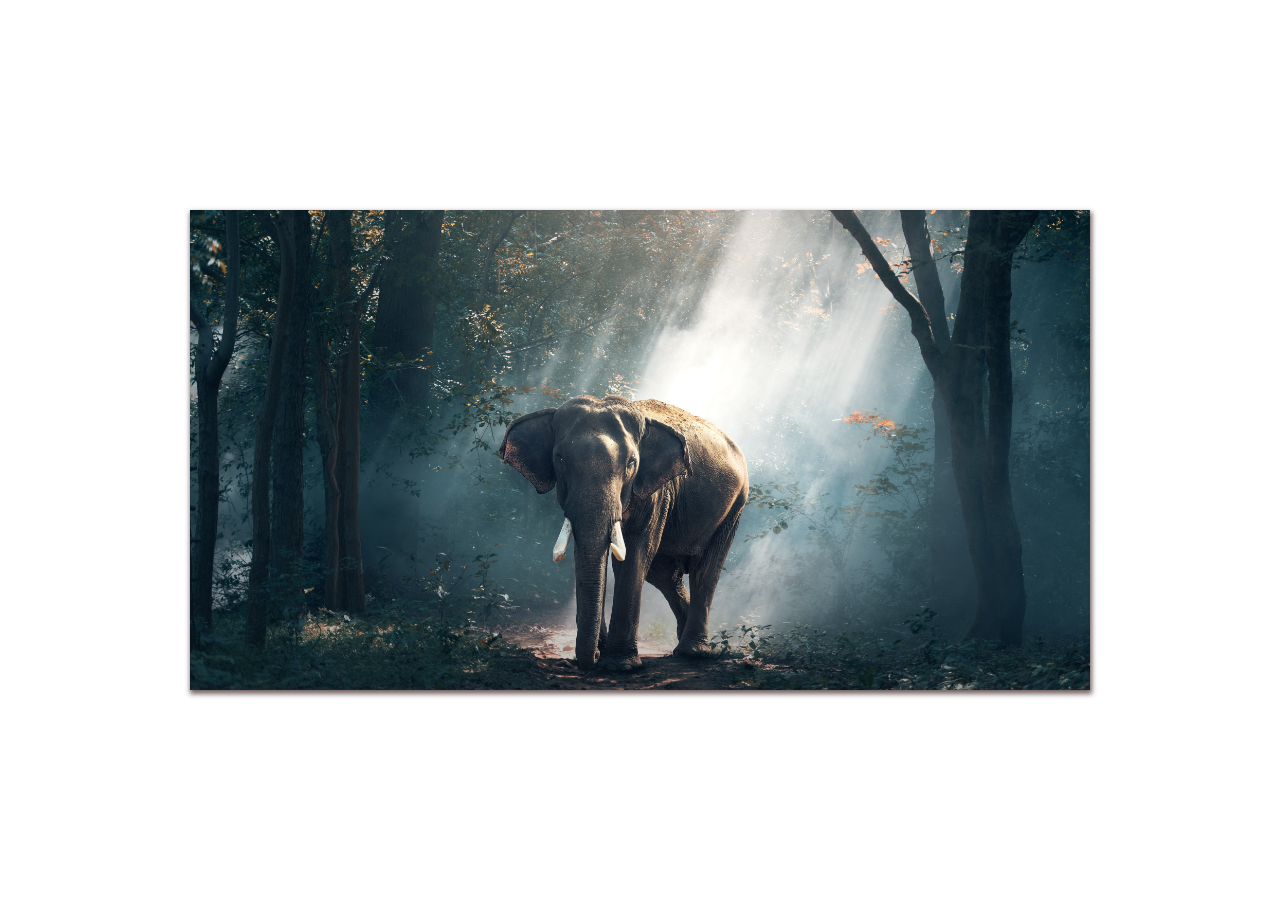
<file: assignments/Animation/Case Five/index.html>
<!DOCTYPE html>
<html lang="en">
<head>
    <meta charset="UTF-8">
    <title>Animation Case 05</title>

    <style>

        main {
            width: 900px;
            height: 480px;
            position: absolute;
            box-shadow: 1px 3px 5px 1px #736060;
            left: 0;
            right: 0;
            top: 0;
            bottom: 0;
            margin: auto;
            overflow-x: hidden;
        }

        main > section {
            height: 100%;
            width: 400%;
            display: flex;
            animation-name: slider-animation;
            animation-duration: 10s;
            animation-direction: alternate;
            animation-iteration-count: infinite;
            animation-timing-function: linear;

        }

        main > section > div {
            height: 100%;
            width: 100%;
        }

        .image_1 {
            background: url("assets/image1.jpg");
            background-size: cover;
            background-position: center;
        }

        .image_2 {
            background: url("assets/image2.jpg");
            background-size: cover;
            background-position: center;
        }

        .image_3 {
            background: url("assets/image5.jpg");
            background-size: cover;
            background-position: center;
        }

        .image_4 {
            background: url("assets/image4.jpg");
            background-size: cover;
            background-position: center;
        }


        @keyframes slider-animation {
            0%, 20% {
                transform: translateX(0);
            }

            25%, 40% {
                transform: translateX(-25%);
            }

            50%, 70% {
                transform: translateX(-50%);
            }

            80%, 100% {
                transform: translateX(-75%);
            }
        }


    </style>

</head>
<body>

<main>
    <section>

        <div class="image_1"></div>
        <div class="image_2"></div>
        <div class="image_3"></div>
        <div class="image_4"></div>

    </section>

</main>

</body>
</html>
</file>
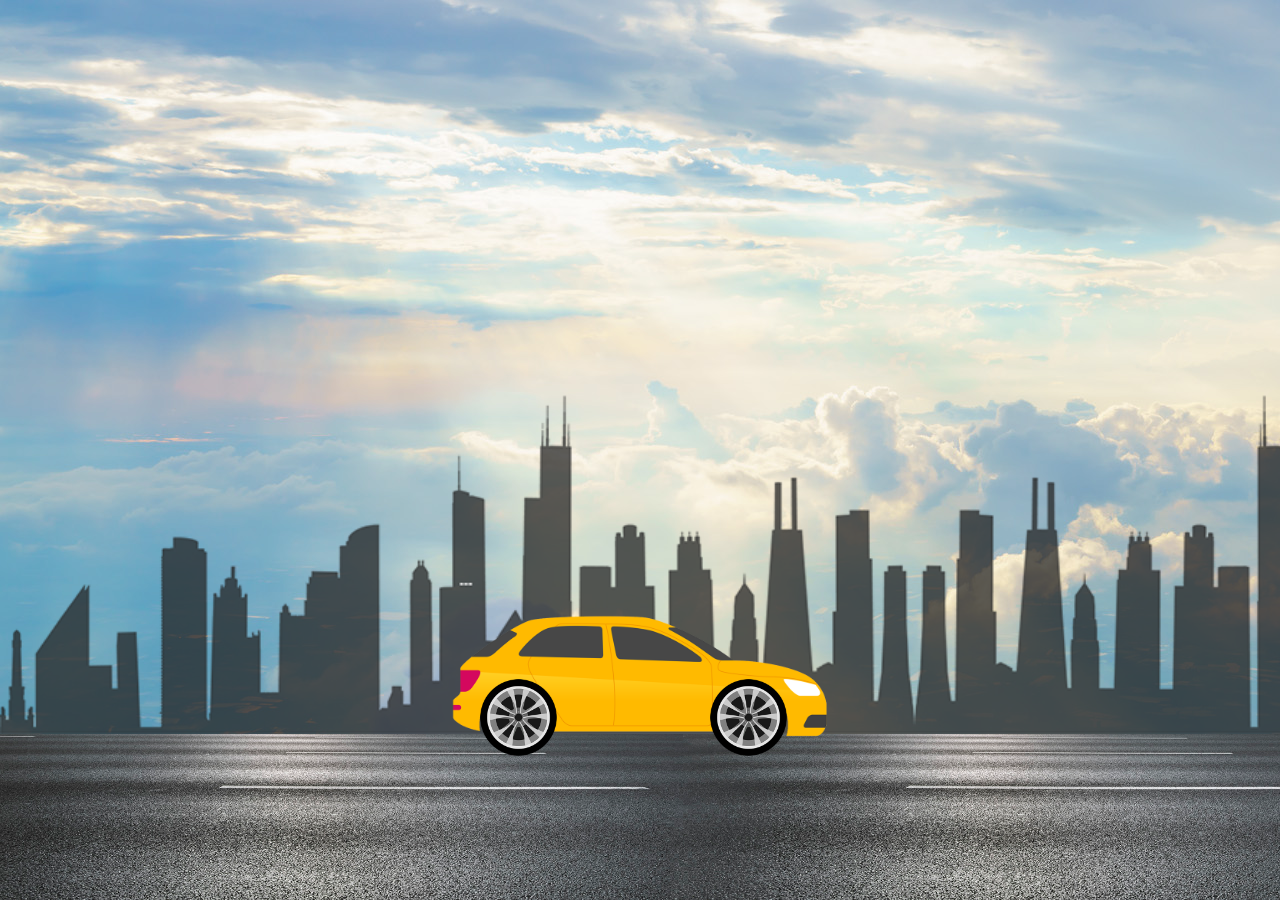
<file: assignments/Animation/Case Six/index.html>
<!DOCTYPE html>
<html lang="en">
<head>

    <meta charset="UTF-8">
    <title>Car Animation</title>
    <link href="normalize.css" rel="stylesheet">
    <meta content="width=device-width initial-scale=1" name="viewport">

    <style>

        /* ================ Main background effects ===============*/

        body {
            background: url("assets/sky.jpg");
            overflow: hidden;
        }


        /* ================ City effects ===============*/
        .city {
            display: flex;
            position: absolute;
            bottom: 13vw;
            animation-name: city;
            animation-duration: 10s;
        }

        .city > img {
            height: 40vh;
        }

        @keyframes city {
            from {
                left: 0;
            }
            to {
                left: -200%;
            }
        }

       /* ================ Road effects ===============*/

        .road {
            display: flex;
            position: absolute;
            bottom: 0;
            animation-name: road;
            animation-duration: 10s;
        }

        @keyframes road {
            from {
                left: 0;
            }
            to {
                left: -200%;
            }
        }

        .road > img {
            height: 13vw;
        }

        /* ================ Car effects ===============*/

        .car {
            position: absolute;
            height: 30%;
            width: 100%;
            bottom: 0;
        }

        .car > img {
            position: absolute;
            width: 30%;
            left: 0;
            right: 0;
            bottom: 15vh;
            margin: auto;
        }



        /* ================ All wheels effects ===============*/
        .wheels {
            position: absolute;
            height: 30%;
            width: 100%;
            bottom: 0;
        }

        .wheels > img {
            position: absolute;
            width: 6%;
            left: 0;
            right: 0;
            bottom: 16vh;
            margin: auto;
            animation-name: wheel;
            animation-duration: 10s;
        }

        @keyframes wheel {
            from {
                transform: rotate(0deg);
            }
            to {
                transform: rotate(1500deg);
            }
        }

        .wheels .wheel-1 {
            position: absolute;
            left: 17vw;
            right: 0;
            margin: auto;
        }

        .wheels .wheel-2 {
            position: absolute;
            left: 0;
            right: 19vw;
            margin: auto;
        }


    </style>


</head>
<body>
<main>

    <div class="city">
        <img src="assets/city.png" alt="city">
        <img src="assets/city.png" alt="city">
        <img src="assets/city.png" alt="city">
        <img src="assets/city.png" alt="city">
    </div>

    <div  class="road">
        <img src="assets/road.jpg" alt="road">
        <img src="assets/road.jpg" alt="road">
    </div>

    <div class="car">
        <img src="assets/car.png" alt="car">
    </div>

    <div class="wheels">
        <img class="wheel-1" src="assets/wheel.png" alt="wheel-1">
        <img class="wheel-2" src="assets/wheel.png" alt="wheel-2">
    </div>



</main>

</body>
</html>
</file>
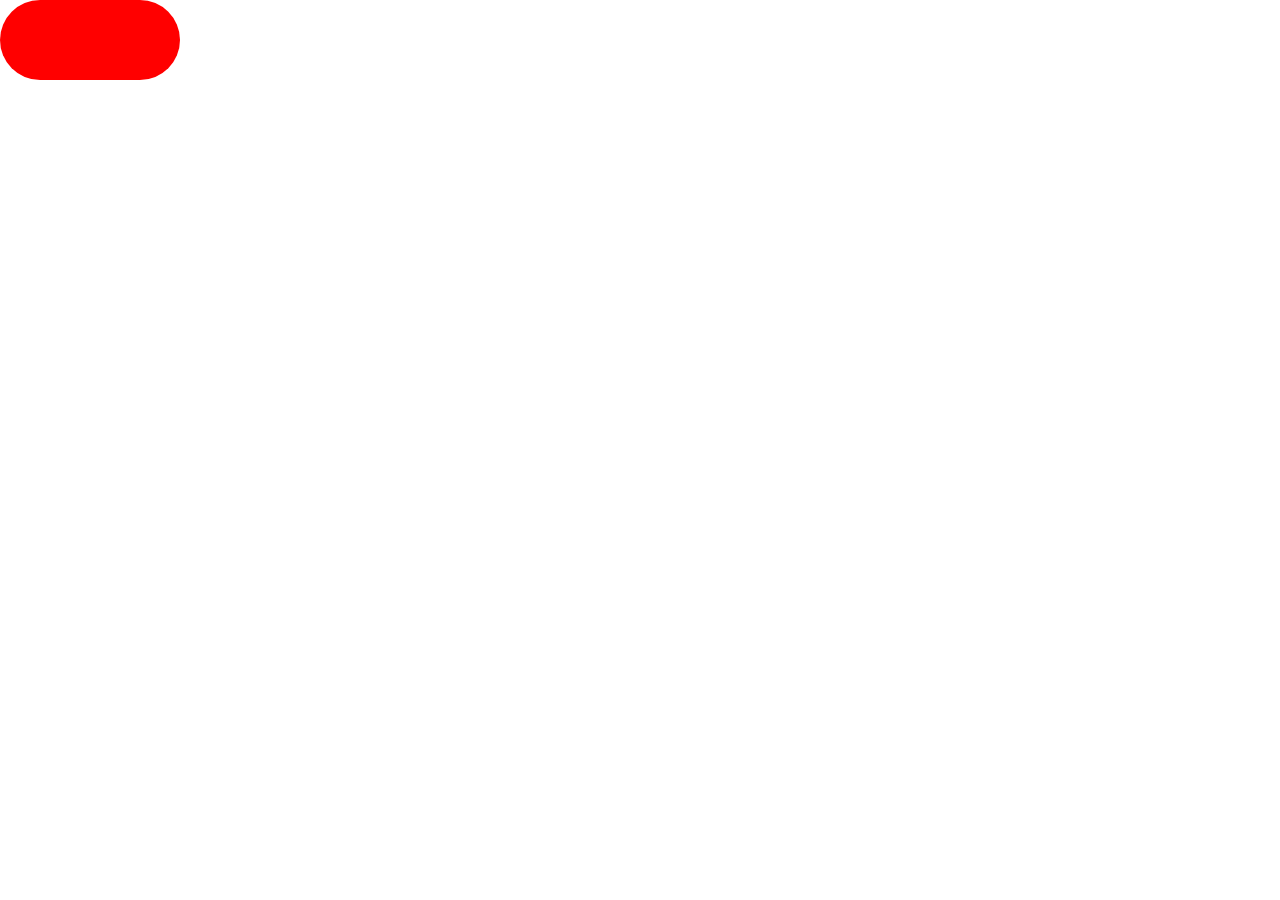
<file: assignments/Animation/Case Three/index.html>
<!DOCTYPE html>
<html lang="en">
<head>
    <meta charset="UTF-8">
    <title>CSS Animation</title>
    <link href="normalize.css" rel="stylesheet">

    <meta content="width=device-width initial-scale=1" name="viewport">

    <style>

        section{
            width: 100vw;
            height: 100vh;
        }

        section> div{
            width: 180px;
            height: 80px;
            background: red;
            border-radius: 50px;
            animation-name: rotate_rectangle;
            animation-duration: 7s;
            animation-iteration-count: infinite;
            animation-direction: alternate;
            position: relative;
        }

        @keyframes rotate_rectangle {
            0% {
                left: 0;
                top: 0;
                background: red;
            }
            25% {
                left: 80vw;
                top: 0;
                transform: rotate(90deg);
                background: green;
            }
            50% {
                left: 80vw;
                top: 600px;
                transform: rotate(180deg);
                background: #ffff00;
            }
            75% {
                left: 0;
                top: 600px;
                transform: rotate(270deg);
                background: deeppink;
            }
            100% {
                left: 0;
                top: 0;
                transform: rotate(360deg);
                background: #095fc0;
            }
        }
    </style>


</head>
<body>
<main>
    <section>
        <div>

        </div>
    </section>
</main>
</body>
</html>
</file>
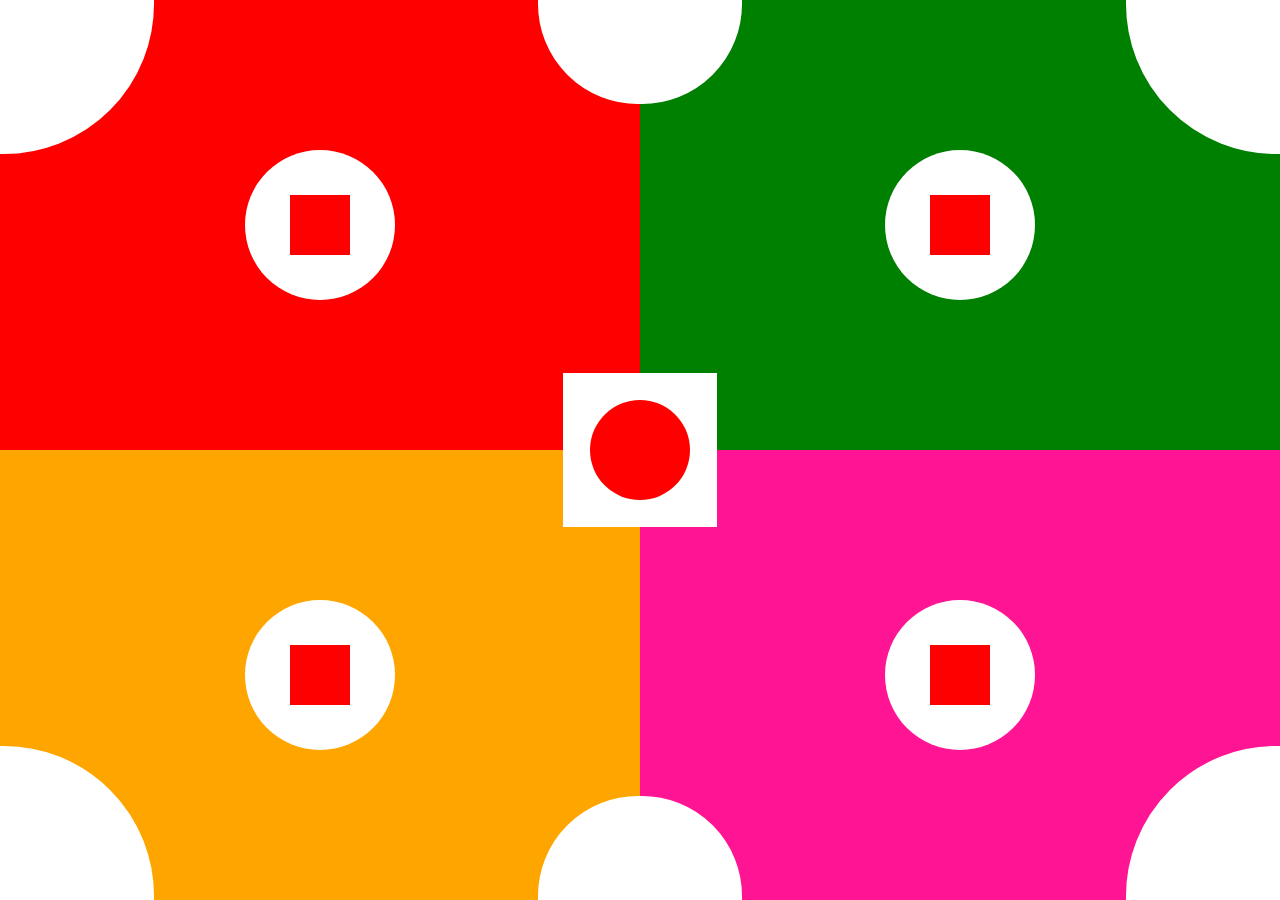
<file: assignments/CSS/case_01/index.html>
<!DOCTYPE html>
<html lang="en">
<head>
    <meta charset="UTF-8">
    <title>assignment-CSS</title>
    <link rel="stylesheet" href="normalize.css">

    <!--    <meta content="width=device-width, initial-scale=1" name="viewport">-->


    <style>

        body>section{
            width: 50vw;
            height: 50vh;
            position: absolute;
        }

        body>section:nth-child(1){
            background: red;
            left: 0px;
            top: 0px;
        }
        body>section:nth-child(2){
            background: green;
            right: 0px;
            top: 0px;
        }
        body>section:nth-child(3){
            background: orange;
            bottom: 0px;
            left: 0px;
        }
        body>section:nth-child(4){
            background: deeppink;
            bottom: 0px;
            right: 0px;
        }

        /*For coner Circle*/

        body>div{

            border: 2px solid rgb(255, 255, 255);
            width: 150px;
            height: 150px;
            position: absolute;
            z-index: 2;
            background-color: rgb(255, 255, 255);
        }

        body > div:nth-child(5) {
            top: 0;
            left: 0;
            border-bottom-right-radius: 150px;
        }
        body > div:nth-child(6) {
            top: 0;
            right: 0;
            border-bottom-left-radius: 150px;
        }

        body > div:nth-child(7) {
            bottom: 0;
            left: 0;
            border-top-right-radius: 150px;
        }

        body > div:nth-child(8) {
            bottom: 0;
            right: 0;
            border-top-left-radius: 150px;
        }

        /*Center Box*/
        body>div:nth-child(9){
            width: 150px;
            height: 150px;
            background-color: white;
            right: 0;
            left: 0;
            bottom: 0;
            top: 0;
            margin: auto;
        }
        /*Center Circle*/
        body>div>div{
            width: 100px;
            height: 100px;
            background-color: red;
            border-radius: 100px;
            position: absolute;
            right: 0;
            left: 0;
            bottom: 0;
            top: 0;
            margin: auto;
        }


        body>div:nth-child(10){
            left: 0;
            right: 0;
            top: 0;
            margin: auto;
            height: 100px;
            width: 200px;
            border-bottom-left-radius:100px ;
            border-bottom-right-radius:100px ;
        }

        body>div:nth-child(11){
            left: 0;
            right: 0;
            bottom: 0;
            margin: auto;
            height: 100px;
            width: 200px;
            border-top-left-radius:100px ;
            border-top-right-radius:100px ;
        }


        body>section>div{
            background-color: white;
            border-radius: 150px;
            width: 150px;
            height: 150px;
            position: absolute;
            right: 0;
            top: 0;
            bottom: 0;
            left: 0;
            margin: auto;
        }

        body>section>div>div{
            background-color: red;
            width: 60px;
            height: 60px;
            position: absolute;
            right: 0;
            top: 0;
            bottom: 0;
            left: 0;
            margin: auto;
        }


    </style>

</head>
<body>
<!--Main Sections-->
<section>
    <div>
        <div></div>
    </div>
</section>

<section>
    <div>
        <div></div>
    </div>
</section>

<section>
    <div>
        <div></div>
    </div>
</section>

<section>
    <div>
        <div></div>
    </div>
</section>


<!--For coner Circle-->
<div></div>
<div></div>
<div></div>
<div></div>


<!--Center Box-->
<div>
    <!--Center Circle-->
    <div></div>
</div>


<!--Top & Bottom Center Circle-->
<div></div>
<div></div>

</body>
</html>
</file>
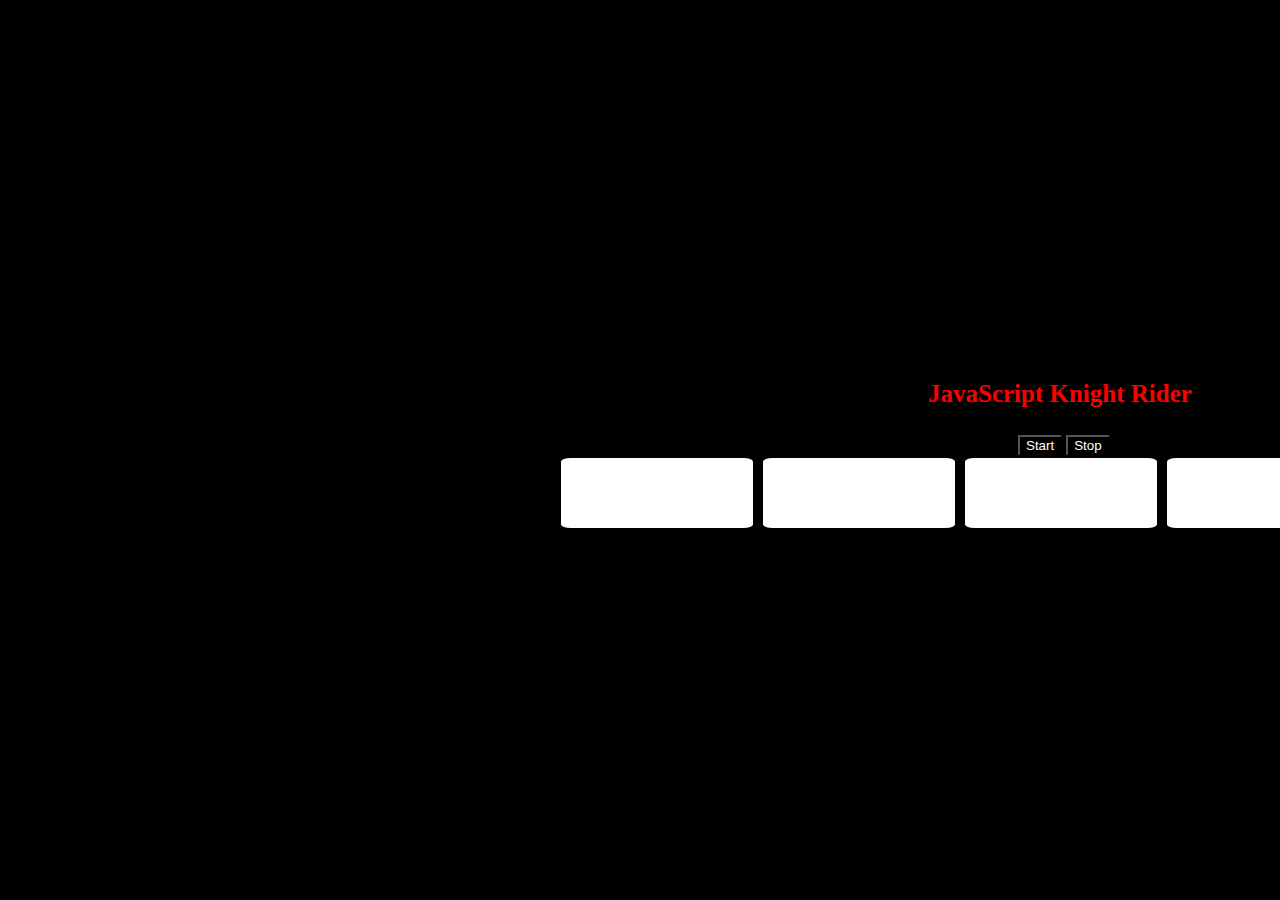
<file: assignments/JS/KNIGHT/index.html>
<!DOCTYPE html>
<html lang="en">
<head>
  <meta charset="UTF-8">
  <title>Title</title>
  <style>
    *{
      background: black;
    }
    #flex-1{
      position: absolute;
      display: flex;
      width: 1000px;
      height: 60px;
      border: 3px solid transparent;
      margin-top: 30px;
      margin-left: 550px;
    }

    #flex-1>div{
      height: 100%;
      width: 200px;
      border: 5px solid transparent;
      padding-left: 20px;
      border-radius: 5%;
    }
    #start-btn{
      margin-top: 10px;
      margin-left: 1010px;
      color: white;
      cursor: pointer;
    }
    #stop-btn{
      color: white;
      cursor: pointer;

    }
    h1{
      color: red;
      font-size: 25px;
      margin-top: 380px;
      margin-left: 920px;
    }
  </style>
</head>
<body>
<h1>JavaScript Knight Rider</h1>
<section id="flex-1">
  <div></div> &nbsp &nbsp
  <div></div> &nbsp &nbsp
  <div></div> &nbsp &nbsp
  <div></div> &nbsp &nbsp
  <div></div>
</section>

<button id="start-btn">Start</button>
<button id="stop-btn">Stop</button>

<script src="jquery-3.6.0.min.js"></script>

<script src="Knight.js"></script>
</body>

</html>
</file>
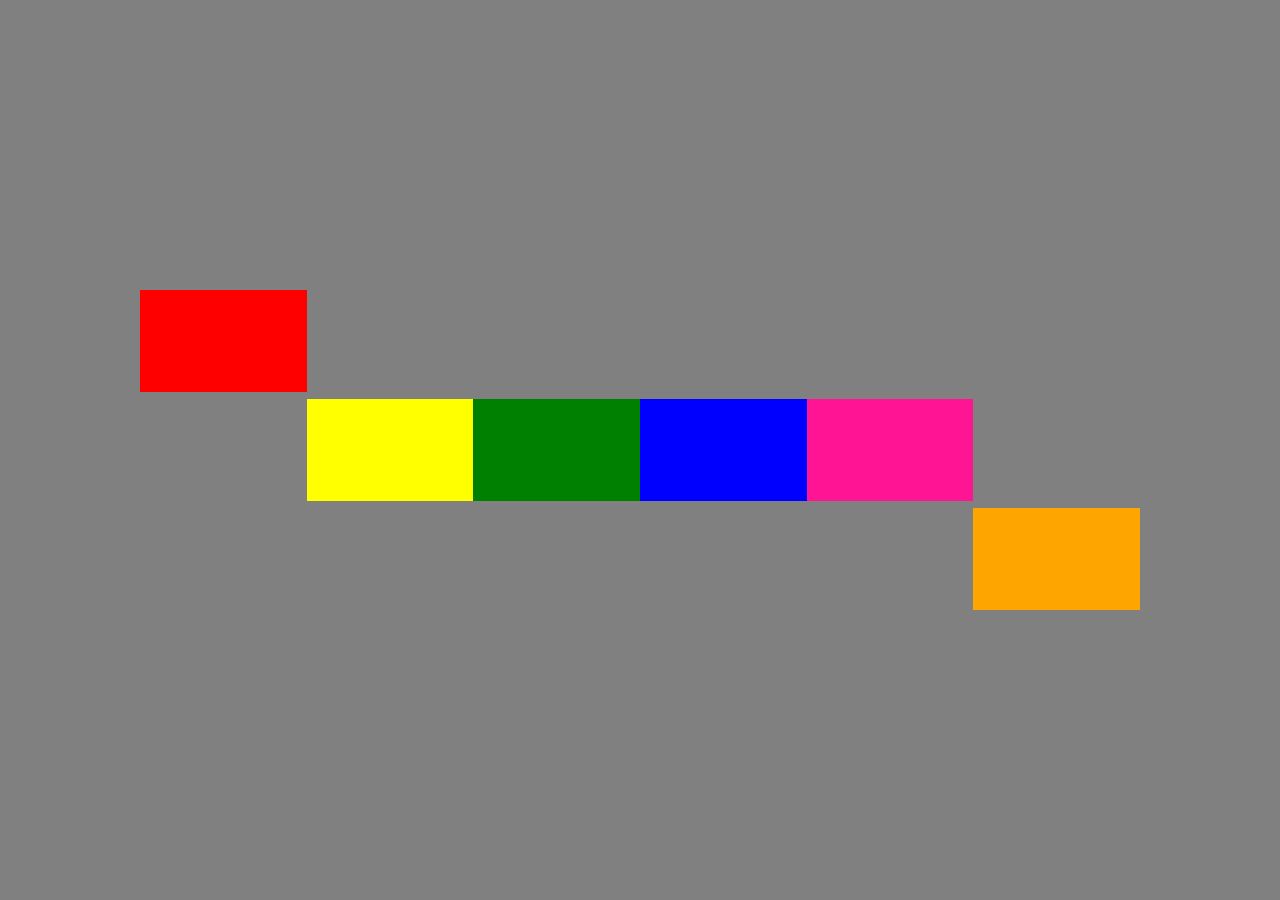
<file: assignments/JS/Queue/index.html>
<!DOCTYPE html>
<html lang="en">
<head>
    <meta charset="UTF-8">
    <title>Java script Queue</title>
    <link rel="stylesheet" href="stylesheet.css">
</head>
<body>
<section>
    <div></div>
    <div></div>
    <div></div>
    <div></div>
    <div></div>
    <div></div>
</section>

<script>
    let colors=["red","yellow","green","blue","deeppink","orange"]

        setInterval(function (){
            let divArray = document.querySelector("section").children;
            for(let i= 0; i<divArray.length; i++){
                // console.log(divArray[i]);
                divArray[i].style.background=colors[i];
                // divArray[0].style.background='red';
                // divArray[1].style.background='yellow';
                // divArray[2].style.background='green';
                //  divArray.pop('orange');
                //  divArray.shift();
        }
        let ly = colors.pop();
            colors.unshift(ly);

    },400);
        // divArray.unshift();

</script>
</body>
</html>
</file>
<file: assignments/JS/Queue/stylesheet.css>
*{
    background: grey;
}
/*section>h1{*/
/*    color: white;*/
/*    position: absolute;*/
/*    margin-left: 300px;*/
/*    margin-bottom: 400px;*/
/*}*/
 section{
     width: 1000px;
     height: 320px;
     border: transparent;
     position: absolute;
     left: 0;
     right: 0;
     top: 0;
     bottom: 0;
     margin: auto;
     display: flex;
     align-items: center;

}
    section>div {
        border: 1px solid transparent;
        height: 100px;
        width: 100px;
        flex-grow: 1;
    }
    section>div:first-child{
        align-self: start;
    }
    section>div:last-child{
        align-self: end;
    }
</file>
